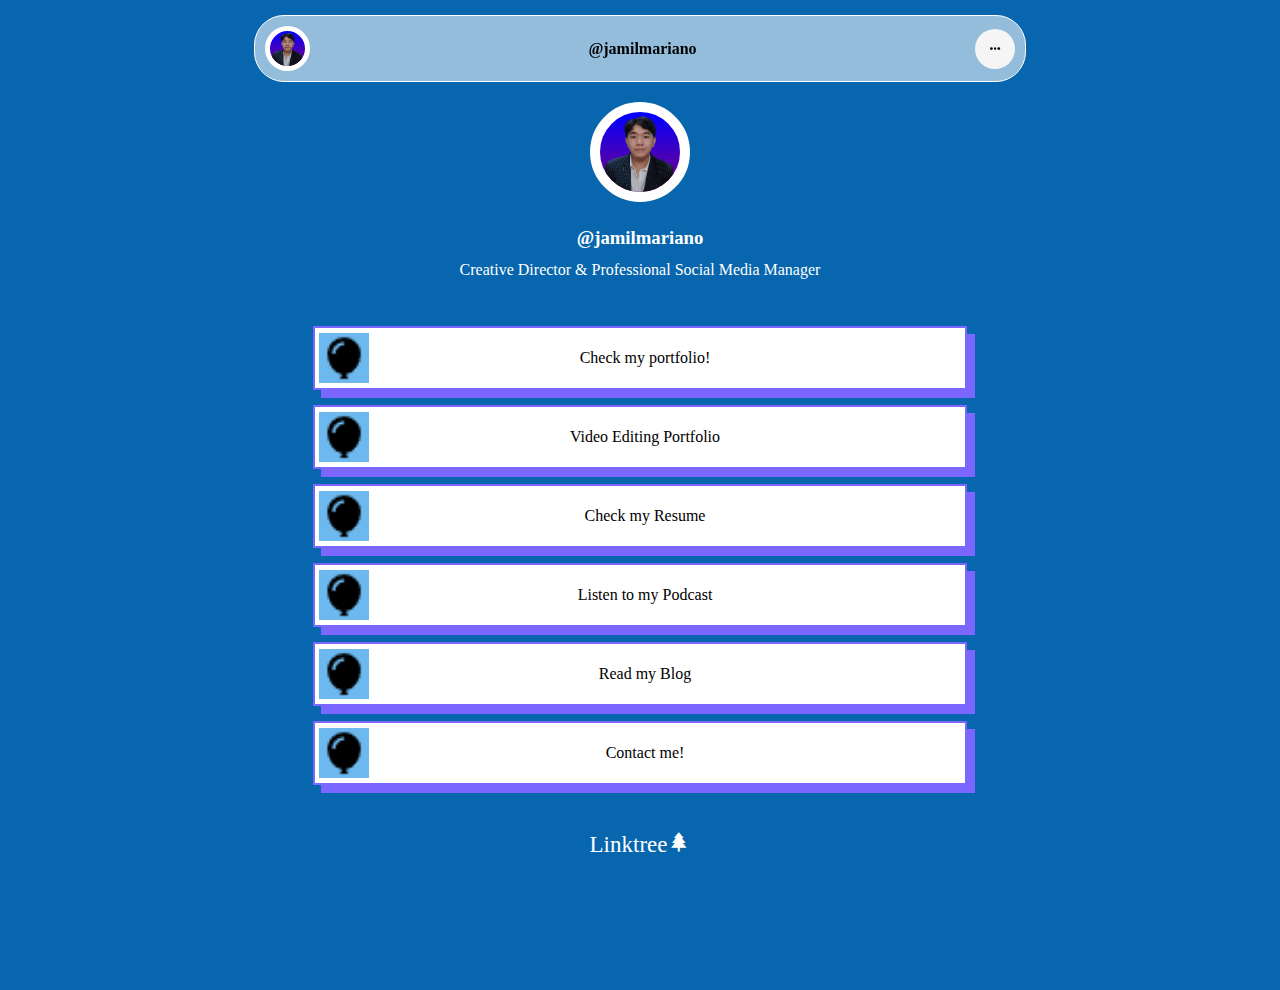
<file: index.html>
<!DOCTYPE html>
<html lang="en">
<head>
    <meta charset="UTF-8">
    <meta name="viewport" content="width=device-width, initial-scale=1.0">

    <!-- CSS -->
    <link rel="stylesheet" href="style.css">

    <!-- icon label -->
    <link href='https://unpkg.com/boxicons@2.1.4/css/boxicons.min.css' rel='stylesheet'>

    <title>Linktree | Duplicate</title>
</head>
<body>

    <div class="position-nav-hover">
        <div class="nav-hover">
            <div class="img-container">
                <img src="Profile.png" alt="profile">
            </div>
            <h4>@jamilmariano</h4>
            <div id="outside-circle" class="circle-button">
                <i class='bx bx-dots-horizontal-rounded'></i>   
            </div>  
        </div>
    </div>

    



    <div class="position-container">
        <div class="container">
            <div class="img-container">
                <img src="Profile.png" alt="profile">
            </div>
    
            <div class="text-area">
                <h3>@jamilmariano</h3>
                <p>Creative Director & Professional Social Media Manager</p>
            </div>
    
            <div class="links">
    
                <div class="link-container">
                    <a href="https://drive.google.com/file/d/1zdep0DX72vfAlBSizKCl7xvDNm1Qo-DB/view">
                        <div class="link-items">
                            <img src="balloon-solid-24.png" alt="placeholder">
                            <p>Check my portfolio!</p>
                            <div class="circle-button">
                                <i class='bx bx-dots-horizontal-rounded'></i>
                            </div>
                        </div>
                    </a>
                </div>
    
                <div class="link-container">
                    <a href="https://drive.google.com/drive/folders/1zevEDnLN_C-bLqrK_CnjVCmzXnhjXTYU">
                        <div class="link-items">
                            <img src="balloon-solid-24.png" alt="placeholder">
                            <p>Video Editing Portfolio</p>
                            <div class="circle-button">
                                <i class='bx bx-dots-horizontal-rounded'></i>   
                            </div>
                        </div>
                    </a>
                </div>
                
                <div class="link-container">
                    <a href="https://drive.google.com/file/d/1od3fNqYjX1ZFYnEzp12RF5FWcEPypMQ3/view?usp=sharing">
                        <div class="link-items">
                            <img src="balloon-solid-24.png" alt="placeholder">
                            <p>Check my Resume</p>
                            <div class="circle-button">
                                <i class='bx bx-dots-horizontal-rounded'></i>   
                            </div>
                        </div>
                    </a>
                </div>
    
                <div class="link-container">
                    <a href="https://podcasters.spotify.com/pod/show/soundsgoodwithjoanne">
                        <div class="link-items">
                            <img src="balloon-solid-24.png" alt="placeholder">
                            <p>Listen to my Podcast</p>
                            <div class="circle-button">
                                <i class='bx bx-dots-horizontal-rounded'></i>   
                            </div>
                        </div>
                    </a>
                </div>
    
                <div class="link-container">
                    <a href="https://mariajosefinaantonnette.wordpress.com/">
                        <div class="link-items">
                            <img src="balloon-solid-24.png" alt="placeholder">
                            <p>Read my Blog</p>
                            <div class="circle-button">
                                <i class='bx bx-dots-horizontal-rounded'></i>
                            </div>
                        </div>
                    </a>
                </div>
    
                <div class="link-container">
                    <a href="https://calendly.com/socialswithjoanne/discovery">
                        <div class="link-items">
                            <img src="balloon-solid-24.png" alt="placeholder">
                            <p>Contact me!</p>
                            <div class="circle-button">
                                <i class='bx bx-dots-horizontal-rounded'></i>
                            </div>
                        </div>
                    </a>
                </div>
            </div>
    
            <div class="hyperlink">
                <a href="https://linktr.ee/">Linktree<i class='bx bxs-tree'></i></a>
            </div>
        </div>
    </div>
    
</body>
</html>
</file>
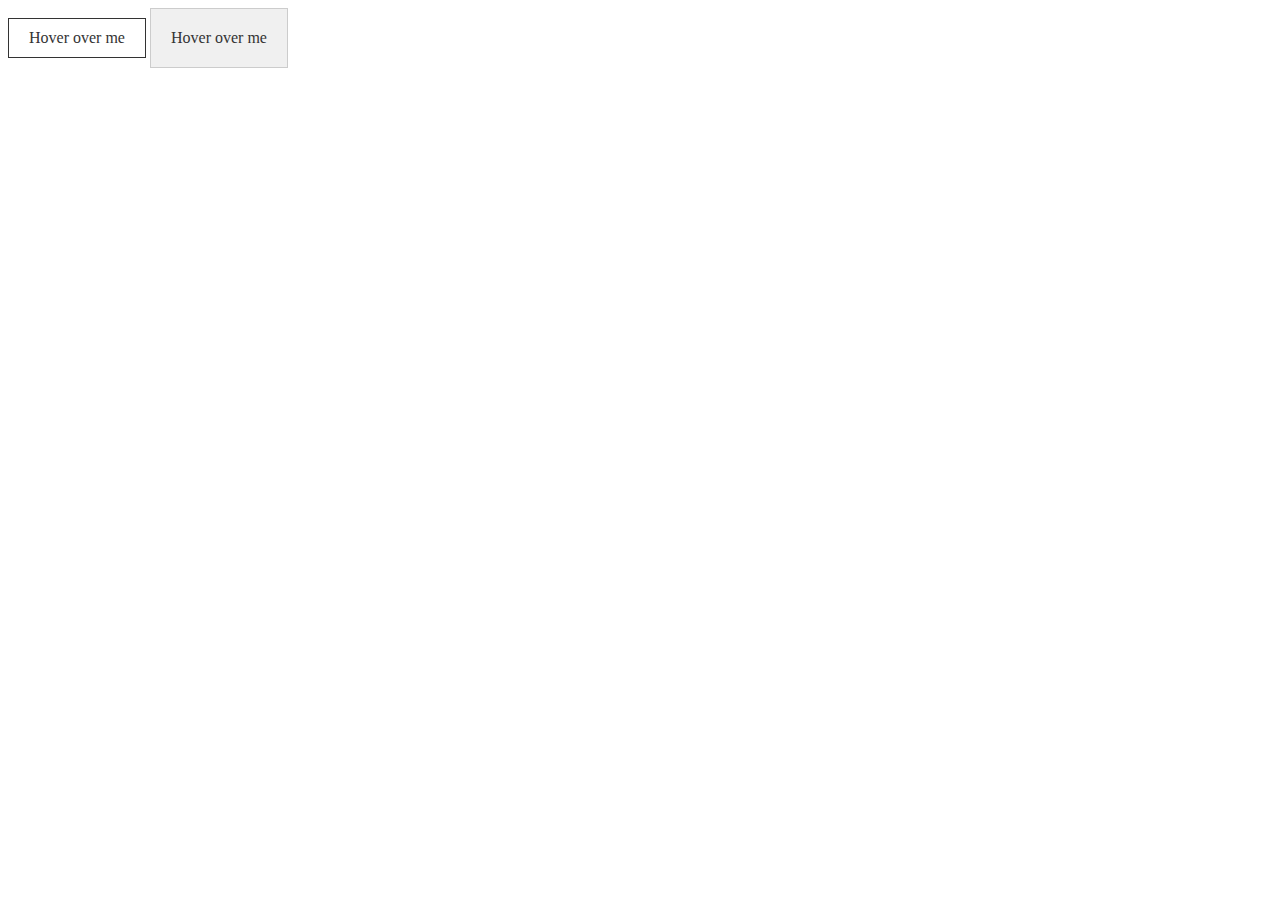
<file: Reference/index.html>
<!DOCTYPE html>
<html lang="en">
<head>
    <meta charset="UTF-8">
    <meta name="viewport" content="width=device-width, initial-scale=1.0">
    <title>Pressed Link</title>
    <link rel="stylesheet" href="style.css">
</head>
<body>
    <a href="#" class="press-link">Hover over me</a>

    <div class="box">
        Hover over me
        <span class="circle-btn"></span>
      </div>
      
</body>
</html>
</file>
<file: style.css>
*{
    margin: 0;
    padding: 0;
}

.position-nav-hover{
    display: flex;
    justify-content: center;
}

.nav-hover{
    display: flex;
    flex-direction: row;
    justify-content: space-between;
    width: 750px;
    align-items: center;
    padding: 10px;
    border: white solid 1px;
    margin-top: 15px;
    border-radius: 30px;
    background-color: rgba(255, 255, 255, 0.568);   
}

.nav-hover .img-container{
    width: 45px ;
    box-sizing: border-box;
    height: 45px;
    border-width: 5px;
    margin-bottom: 0px;
}

.position-container{
    display: flex;
    justify-content: center;
    align-items: center;
    height: 110vh;
    background-color: #0766AD;
}

.nav-hover{
    position: fixed;

}

.container{
    display: flex;
    flex-direction: column;
    align-items: center;
}

.img-container{ 
    width: 80px;
    height: 80px;
    border-radius: 50%;
    border: 10px solid white;
    overflow: hidden;
    background-image: linear-gradient(blue, purple);
    margin-bottom: 20px;
}

img{
    width: 100%;
    height: 100%;
}

.text-area{
    text-align: center;
    color: white;
    margin-bottom: 30px;
    line-height: 2em;
}

.link-container{
    width: 650px;
    height: 60px;
    margin: 10px;
    background-color: white;
    box-shadow: 8px 8px #7B66FF;
    border: 2px solid #7B66FF;
    margin-bottom: 15px;
}

.link-container a{
    text-decoration: none;
    color: black;
}

.link-container:hover{
    transform: translateY(4px); 
}

a .link-items{
    box-sizing: border-box;
    width: 100%;
    height: 100%;
    display: flex;
    justify-content: space-between;
    align-items: center;
    text-align: center;
}

.link-container .link-items{
    padding: 4px;
}

.link-items img{
    width: 50px;
    height: auto;
    background-color: #6DB9EF;
}

.link-items .circle-button{
    opacity: 0;
}

.circle-button{
    width: 40px;
    height: 40px;
    background-color: whitesmoke;
    display: flex;
    justify-content: center;
    align-items: center;
    border-radius: 50%;
}

.link-items:hover .circle-button{
    opacity: 1;
}

.link-items .circle-button:hover{
    background-color: rgb(179, 175, 175);
}

.hyperlink{
    margin: 30px 0px;
}

.hyperlink a{
    text-decoration: none;
    color: white;
    font-size: 23px;
}
</file>
<file: Reference/style.css>
/* Add styles to the link */
.press-link {
    display: inline-block;
    padding: 10px 20px;
    text-decoration: none;
    color: #333;
    border: 1px solid #333;
    transition: transform 0.2s ease-in-out;
  }
  
  /* Define the animation when hovering over the link */
  .press-link:hover {
    transform: translateY(2px); /* Adjust the value as per your preference */
  }
  

  /* Styles for the rectangular box */
.box {
  position: relative;
  display: inline-block;
  padding: 20px;
  background-color: #f0f0f0;
  border: 1px solid #ccc;
  color: #333;
  text-decoration: none;
}

/* Styles for the circle button */
.circle-btn {
  position: absolute;
  top: 50%;
  right: 0;
  transform: translate(50%, -50%);
  width: 30px;
  height: 30px;
  border-radius: 50%;
  background-color: #333;
  opacity: 0; /* Initially hidden */
  transition: opacity 0.3s ease-in-out;
}

/* Show the circle button on hover */
.box:hover .circle-btn {
  opacity: 1;
}
</file>
